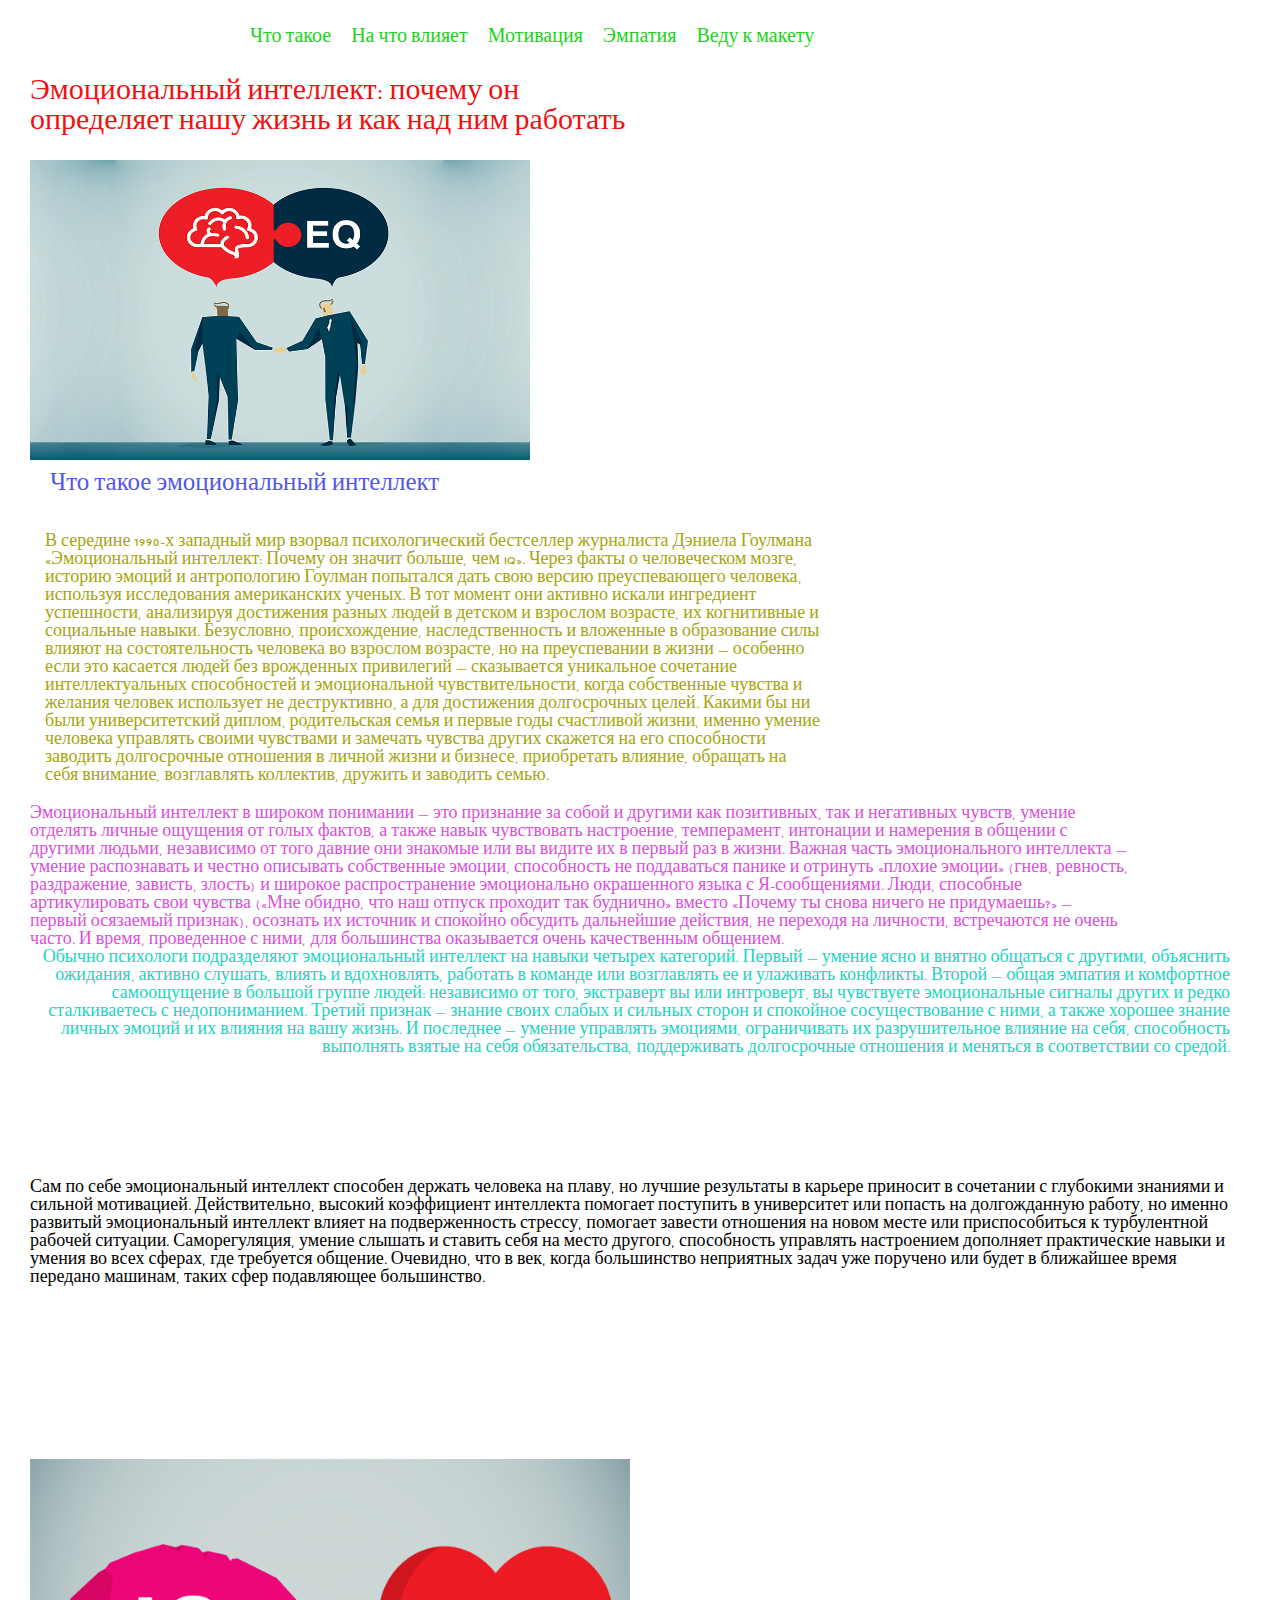
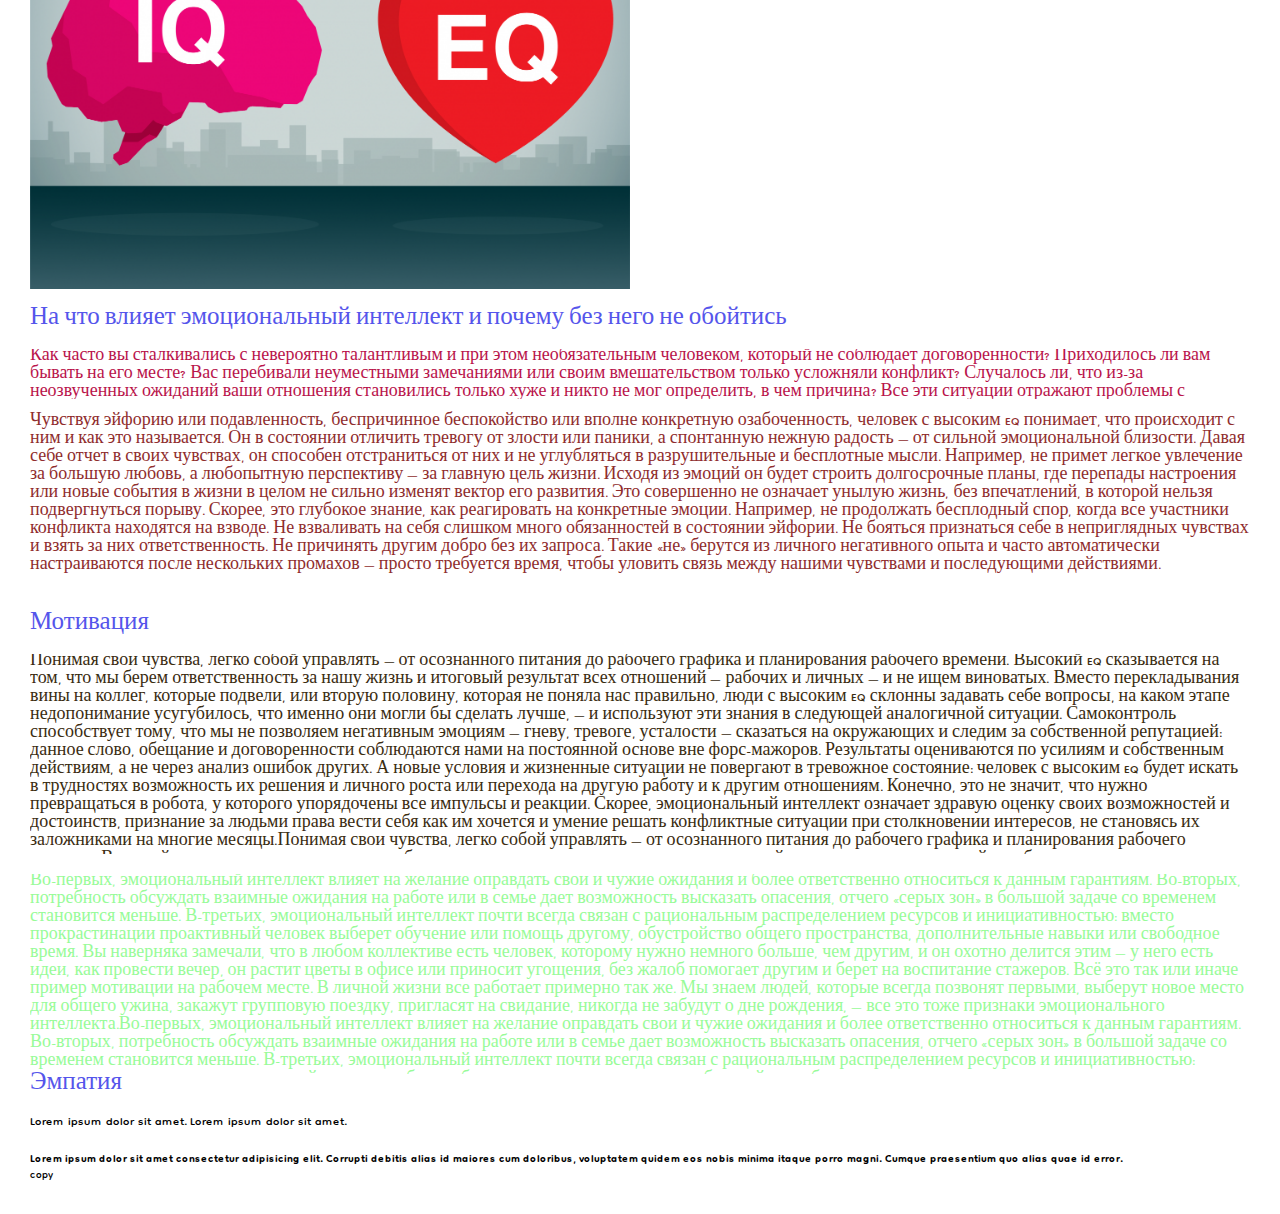
<file: index.html>
<!DOCTYPE html>
<html lang="ru">

<head>
	<meta charset="UTF-8">
	<meta http-equiv="X-UA-Compatible" content="IE=edge">
	<meta name="viewport" content="width=device-width, initial-scale=1.0">
	<link rel="stylesheet" href="css/style.css">
	<title>Домашняя работа №5</title>
</head>

<body>
	<div class="wrapper">
		<header class="header">
			<nav class="menu">
				<ul class="list">
					<li class="item"><a href="#emotional" class="header-link">Что такое</a></li>
					<li class="item"><a href="#affect" class="header-link">На что влияет</a></li>
					<li class="item"><a href="#motivation" class="header-link">Мотивация</a></li>
					<li class="item"><a href="#empathy" class="header-link">Эмпатия</a></li>
					<li class="item"><a href="design.html" class="header-link">Веду к макету</a></li>
				</ul>
			</nav>
		</header>
		<main class="main">
			<h1 class="main-title">Эмоциональный интеллект: почему он определяет нашу жизнь и как над ним работать</h1>
			<img src="img/1.png" alt="2 мужчиный жмут руки. Один из них - обычный интелект, другой - эмоциональный"
				class="main-image">
			<h2 id="emotional" class="what-is-emotional">Что такое эмоциональный интеллект</h2>
			<p class="text-width">В середине 1990-х западный мир взорвал психологический бестселлер журналиста Дэниела
				Гоулмана «Эмоциональный интеллект: Почему он значит больше, чем IQ». Через факты о человеческом мозге,
				историю эмоций и антропологию Гоулман попытался дать свою версию преуспевающего человека, используя
				исследования американских ученых. В тот момент они активно искали ингредиент успешности, анализируя
				достижения разных людей в детском и взрослом возрасте, их когнитивные и социальные навыки. Безусловно,
				происхождение, наследственность и вложенные в образование силы влияют на состоятельность человека во
				взрослом возрасте, но на преуспевании в жизни — особенно если это касается людей без врожденных привилегий —
				сказывается уникальное сочетание интеллектуальных способностей и эмоциональной чувствительности, когда
				собственные чувства и желания человек использует не деструктивно, а для достижения долгосрочных целей.
				Какими бы ни были университетский диплом, родительская семья и первые годы счастливой жизни, именно умение
				человека управлять своими чувствами и замечать чувства других скажется на его способности заводить
				долгосрочные отношения в личной жизни и бизнесе, приобретать влияние, обращать на себя внимание, возглавлять
				коллектив, дружить и заводить семью.</p>
			<p class="text-max-width">Эмоциональный интеллект в широком понимании — это признание за собой и другими как
				позитивных, так и негативных чувств, умение отделять личные ощущения от голых фактов, а также навык
				чувствовать настроение, темперамент, интонации и намерения в общении с другими людьми, независимо от того
				давние они знакомые или вы видите их в первый раз в жизни. Важная часть эмоционального интеллекта — умение
				распознавать и честно описывать собственные эмоции, способность не поддаваться панике и отринуть «плохие
				эмоции» (гнев, ревность, раздражение, зависть, злость) и широкое распространение эмоционально окрашенного
				языка с Я-сообщениями. Люди, способные артикулировать свои чувства («Мне обидно, что наш отпуск проходит так
				буднично» вместо «Почему ты снова ничего не придумаешь?» — первый осязаемый признак), осознать их источник и
				спокойно обсудить дальнейшие действия, не переходя на личности, встречаются не очень часто. И время,
				проведенное с ними, для большинства оказывается очень качественным общением.</p>
			<p class="text-min-width">Обычно психологи подразделяют эмоциональный интеллект на навыки четырех категорий.
				Первый — умение ясно и внятно общаться с другими, объяснить ожидания, активно слушать, влиять и вдохновлять,
				работать в команде или возглавлять ее и улаживать конфликты. Второй — общая эмпатия и комфортное
				самоощущение в большой группе людей: независимо от того, экстраверт вы или интроверт, вы чувствуете
				эмоциональные сигналы других и редко сталкиваетесь с недопониманием. Третий признак — знание своих слабых и
				сильных сторон и спокойное сосуществование с ними, а также хорошее знание личных эмоций и их влияния на вашу
				жизнь. И последнее — умение управлять эмоциями, ограничивать их разрушительное влияние на себя, способность
				выполнять взятые на себя обязательства, поддерживать долгосрочные отношения и меняться в соответствии со
				средой.</p>
			<div class="block-height">
				<p class="text-height">Сам по себе эмоциональный интеллект способен держать человека на плаву, но лучшие
					результаты в карьере приносит в сочетании с глубокими знаниями и сильной мотивацией. Действительно,
					высокий
					коэффициент интеллекта помогает поступить в университет или попасть на долгожданную работу, но именно
					развитый эмоциональный интеллект влияет на подверженность стрессу, помогает завести отношения на новом
					месте
					или приспособиться к турбулентной рабочей ситуации. Саморегуляция, умение слышать и ставить себя на место
					другого, способность управлять настроением дополняет практические навыки и умения во всех сферах, где
					требуется общение. Очевидно, что в век, когда большинство неприятных задач уже поручено или будет в
					ближайшее время передано машинам, таких сфер подавляющее большинство.</p>
			</div>
			<img src="img/2.png" alt="мозг и сердце" class="heart-and-brain">
			<h2 id="affect" class="what-is-affect">На что влияет эмоциональный интеллект и почему без него не обойтись</h2>
			<p class="text-max-height">Как часто вы сталкивались с невероятно талантливым и при этом необязательным
				человеком, который не соблюдает договоренности? Приходилось ли вам бывать на его месте? Вас перебивали
				неуместными замечаниями или своим вмешательством только усложняли конфликт? Случалось ли, что из-за
				неозвученных ожиданий ваши отношения становились только хуже и никто не мог определить, в чем причина? Все
				эти ситуации отражают проблемы с эмоциональным интеллектом: когда непонимание намерений и настроения,
				эмоционального состояния и мотивации делает простое общение напряженным, негативным или даже грубым. На что
				в первую очередь влияет эмоциональный интеллект?</p>
			<p class="text-min-height">Чувствуя эйфорию или подавленность, беспричинное беспокойство или вполне конкретную
				озабоченность, человек с высоким EQ понимает, что происходит с ним и как это называется. Он в состоянии
				отличить тревогу от злости или паники, а спонтанную нежную радость — от сильной эмоциональной близости.
				Давая себе отчет в своих чувствах, он способен отстраниться от них и не углубляться в разрушительные и
				бесплотные мысли. Например, не примет легкое увлечение за большую любовь, а любопытную перспективу — за
				главную цель жизни. Исходя из эмоций он будет строить долгосрочные планы, где перепады настроения или новые
				события в жизни в целом не сильно изменят вектор его развития. Это совершенно не означает унылую жизнь, без
				впечатлений, в которой нельзя подвергнуться порыву. Скорее, это глубокое знание, как реагировать на
				конкретные эмоции. Например, не продолжать бесплодный спор, когда все участники конфликта находятся на
				взводе. Не взваливать на себя слишком много обязанностей в состоянии эйфории. Не бояться признаться себе в
				неприглядных чувствах и взять за них ответственность. Не причинять другим добро без их запроса. Такие «не»
				берутся из личного негативного опыта и часто автоматически настраиваются после нескольких промахов — просто
				требуется время, чтобы уловить связь между нашими чувствами и последующими действиями.</p>
			<h2 id="motivation" class="motivation-title">Мотивация</h2>
			<div class="block-full">
				<p class="full-scroll">Понимая свои чувства, легко собой управлять — от осознанного питания до рабочего
					графика и планирования рабочего времени. Высокий EQ сказывается на том, что мы берем ответственность за
					нашу жизнь и итоговый результат всех отношений — рабочих и личных — и не ищем виноватых. Вместо
					перекладывания вины на коллег, которые подвели, или вторую половину, которая не поняла нас правильно,
					люди с высоким EQ склонны задавать себе вопросы, на каком этапе недопонимание усугубилось, что именно они
					могли бы сделать лучше, — и используют эти знания в следующей аналогичной ситуации. Самоконтроль
					способствует тому, что мы не позволяем негативным эмоциям — гневу, тревоге, усталости — сказаться на
					окружающих и следим за собственной репутацией: данное слово, обещание и договоренности соблюдаются нами
					на постоянной основе вне форс-мажоров. Результаты оцениваются по усилиям и собственным действиям, а не
					через анализ ошибок других. А новые условия и жизненные ситуации не повергают в тревожное состояние:
					человек с высоким EQ будет искать в трудностях возможность их решения и личного роста или перехода на
					другую работу и к другим отношениям. Конечно, это не значит, что нужно превращаться в робота, у которого
					упорядочены все импульсы и реакции. Скорее, эмоциональный интеллект означает здравую оценку своих
					возможностей и достоинств, признание за людьми права вести себя как им хочется и умение решать
					конфликтные ситуации при столкновении интересов, не становясь их заложниками на многие месяцы.Понимая
					свои чувства, легко собой управлять — от осознанного питания до рабочего
					графика и планирования рабочего времени. Высокий EQ сказывается на том, что мы берем ответственность за
					нашу жизнь и итоговый результат всех отношений — рабочих и личных — и не ищем виноватых. Вместо
					перекладывания вины на коллег, которые подвели, или вторую половину, которая не поняла нас правильно,
					люди с высоким EQ склонны задавать себе вопросы, на каком этапе недопонимание усугубилось, что именно они
					могли бы сделать лучше, — и используют эти знания в следующей аналогичной ситуации. Самоконтроль
					способствует тому, что мы не позволяем негативным эмоциям — гневу, тревоге, усталости — сказаться на
					окружающих и следим за собственной репутацией: данное слово, обещание и договоренности соблюдаются нами
					на постоянной основе вне форс-мажоров. Результаты оцениваются по усилиям и собственным действиям, а не
					через анализ ошибок других. А новые условия и жизненные ситуации не повергают в тревожное состояние:
					человек с высоким EQ будет искать в трудностях возможность их решения и личного роста или перехода на
					другую работу и к другим отношениям. Конечно, это не значит, что нужно превращаться в робота, у которого
					упорядочены все импульсы и реакции. Скорее, эмоциональный интеллект означает здравую оценку своих
					возможностей и достоинств, признание за людьми права вести себя как им хочется и умение решать
					конфликтные ситуации при столкновении интересов, не становясь их заложниками на многие месяцы.Понимая
					свои чувства, легко собой управлять — от осознанного питания до рабочего
					графика и планирования рабочего времени. Высокий EQ сказывается на том, что мы берем ответственность за
					нашу жизнь и итоговый результат всех отношений — рабочих и личных — и не ищем виноватых. Вместо
					перекладывания вины на коллег, которые подвели, или вторую половину, которая не поняла нас правильно,
					люди с высоким EQ склонны задавать себе вопросы, на каком этапе недопонимание усугубилось, что именно они
					могли бы сделать лучше, — и используют эти знания в следующей аналогичной ситуации. Самоконтроль
					способствует тому, что мы не позволяем негативным эмоциям — гневу, тревоге, усталости — сказаться на
					окружающих и следим за собственной репутацией: данное слово, обещание и договоренности соблюдаются нами
					на постоянной основе вне форс-мажоров. Результаты оцениваются по усилиям и собственным действиям, а не
					через анализ ошибок других. А новые условия и жизненные ситуации не повергают в тревожное состояние:
					человек с высоким EQ будет искать в трудностях возможность их решения и личного роста или перехода на
					другую работу и к другим отношениям. Конечно, это не значит, что нужно превращаться в робота, у которого
					упорядочены все импульсы и реакции. Скорее, эмоциональный интеллект означает здравую оценку своих
					возможностей и достоинств, признание за людьми права вести себя как им хочется и умение решать
					конфликтные ситуации при столкновении интересов, не становясь их заложниками на многие месяцы.</p>
			</div>
			<div class="block-auto">
				<p class="auto-scroll">Во-первых, эмоциональный интеллект влияет на желание оправдать свои и чужие ожидания
					и более ответственно относиться к данным гарантиям. Во-вторых, потребность обсуждать взаимные ожидания на
					работе или в семье дает возможность высказать опасения, отчего «серых зон» в большой задаче со временем
					становится меньше. В-третьих, эмоциональный интеллект почти всегда связан с рациональным распределением
					ресурсов и инициативностью: вместо прокрастинации проактивный человек выберет обучение или помощь
					другому, обустройство общего пространства, дополнительные навыки или свободное время. Вы наверняка
					замечали, что в любом коллективе есть человек, которому нужно немного больше, чем другим, и он охотно
					делится этим — у него есть идеи, как провести вечер, он растит цветы в офисе или приносит угощения, без
					жалоб помогает другим и берет на воспитание стажеров. Всё это так или иначе пример мотивации на рабочем
					месте. В личной жизни все работает примерно так же. Мы знаем людей, которые всегда позвонят первыми,
					выберут новое место для общего ужина, закажут групповую поездку, пригласят на свидание, никогда не
					забудут о дне рождения, — все это тоже признаки эмоционального интеллекта.Во-первых, эмоциональный
					интеллект влияет на желание оправдать свои и чужие ожидания
					и более ответственно относиться к данным гарантиям. Во-вторых, потребность обсуждать взаимные ожидания на
					работе или в семье дает возможность высказать опасения, отчего «серых зон» в большой задаче со временем
					становится меньше. В-третьих, эмоциональный интеллект почти всегда связан с рациональным распределением
					ресурсов и инициативностью: вместо прокрастинации проактивный человек выберет обучение или помощь
					другому, обустройство общего пространства, дополнительные навыки или свободное время. Вы наверняка
					замечали, что в любом коллективе есть человек, которому нужно немного больше, чем другим, и он охотно
					делится этим — у него есть идеи, как провести вечер, он растит цветы в офисе или приносит угощения, без
					жалоб помогает другим и берет на воспитание стажеров. Всё это так или иначе пример мотивации на рабочем
					месте. В личной жизни все работает примерно так же. Мы знаем людей, которые всегда позвонят первыми,
					выберут новое место для общего ужина, закажут групповую поездку, пригласят на свидание, никогда не
					забудут о дне рождения, — все это тоже признаки эмоционального интеллекта.Во-первых, эмоциональный
					интеллект влияет на желание оправдать свои и чужие ожидания
					и более ответственно относиться к данным гарантиям. Во-вторых, потребность обсуждать взаимные ожидания на
					работе или в семье дает возможность высказать опасения, отчего «серых зон» в большой задаче со временем
					становится меньше. В-третьих, эмоциональный интеллект почти всегда связан с рациональным распределением
					ресурсов и инициативностью: вместо прокрастинации проактивный человек выберет обучение или помощь
					другому, обустройство общего пространства, дополнительные навыки или свободное время. Вы наверняка
					замечали, что в любом коллективе есть человек, которому нужно немного больше, чем другим, и он охотно
					делится этим — у него есть идеи, как провести вечер, он растит цветы в офисе или приносит угощения, без
					жалоб помогает другим и берет на воспитание стажеров. Всё это так или иначе пример мотивации на рабочем
					месте. В личной жизни все работает примерно так же. Мы знаем людей, которые всегда позвонят первыми,
					выберут новое место для общего ужина, закажут групповую поездку, пригласят на свидание, никогда не
					забудут о дне рождения, — все это тоже признаки эмоционального интеллекта.</p>
			</div>
			<h2 id="empathy" class="empathy-title">Эмпатия</h2>
			<p class="inline-one">Lorem ipsum dolor sit amet.</p>
			<p class="inline-two">Lorem ipsum dolor sit amet.</p>
			<span class="bold">Lorem ipsum dolor sit amet consectetur adipisicing elit. Corrupti debitis alias id maiores
				cum doloribus, voluptatem quidem eos nobis minima itaque porro magni. Cumque praesentium quo alias quae id
				error.</span>
		</main>
		<footer class="footer">
			<div class="copy">copy</div>
		</footer>
	</div>
</body>

</html>
</file>
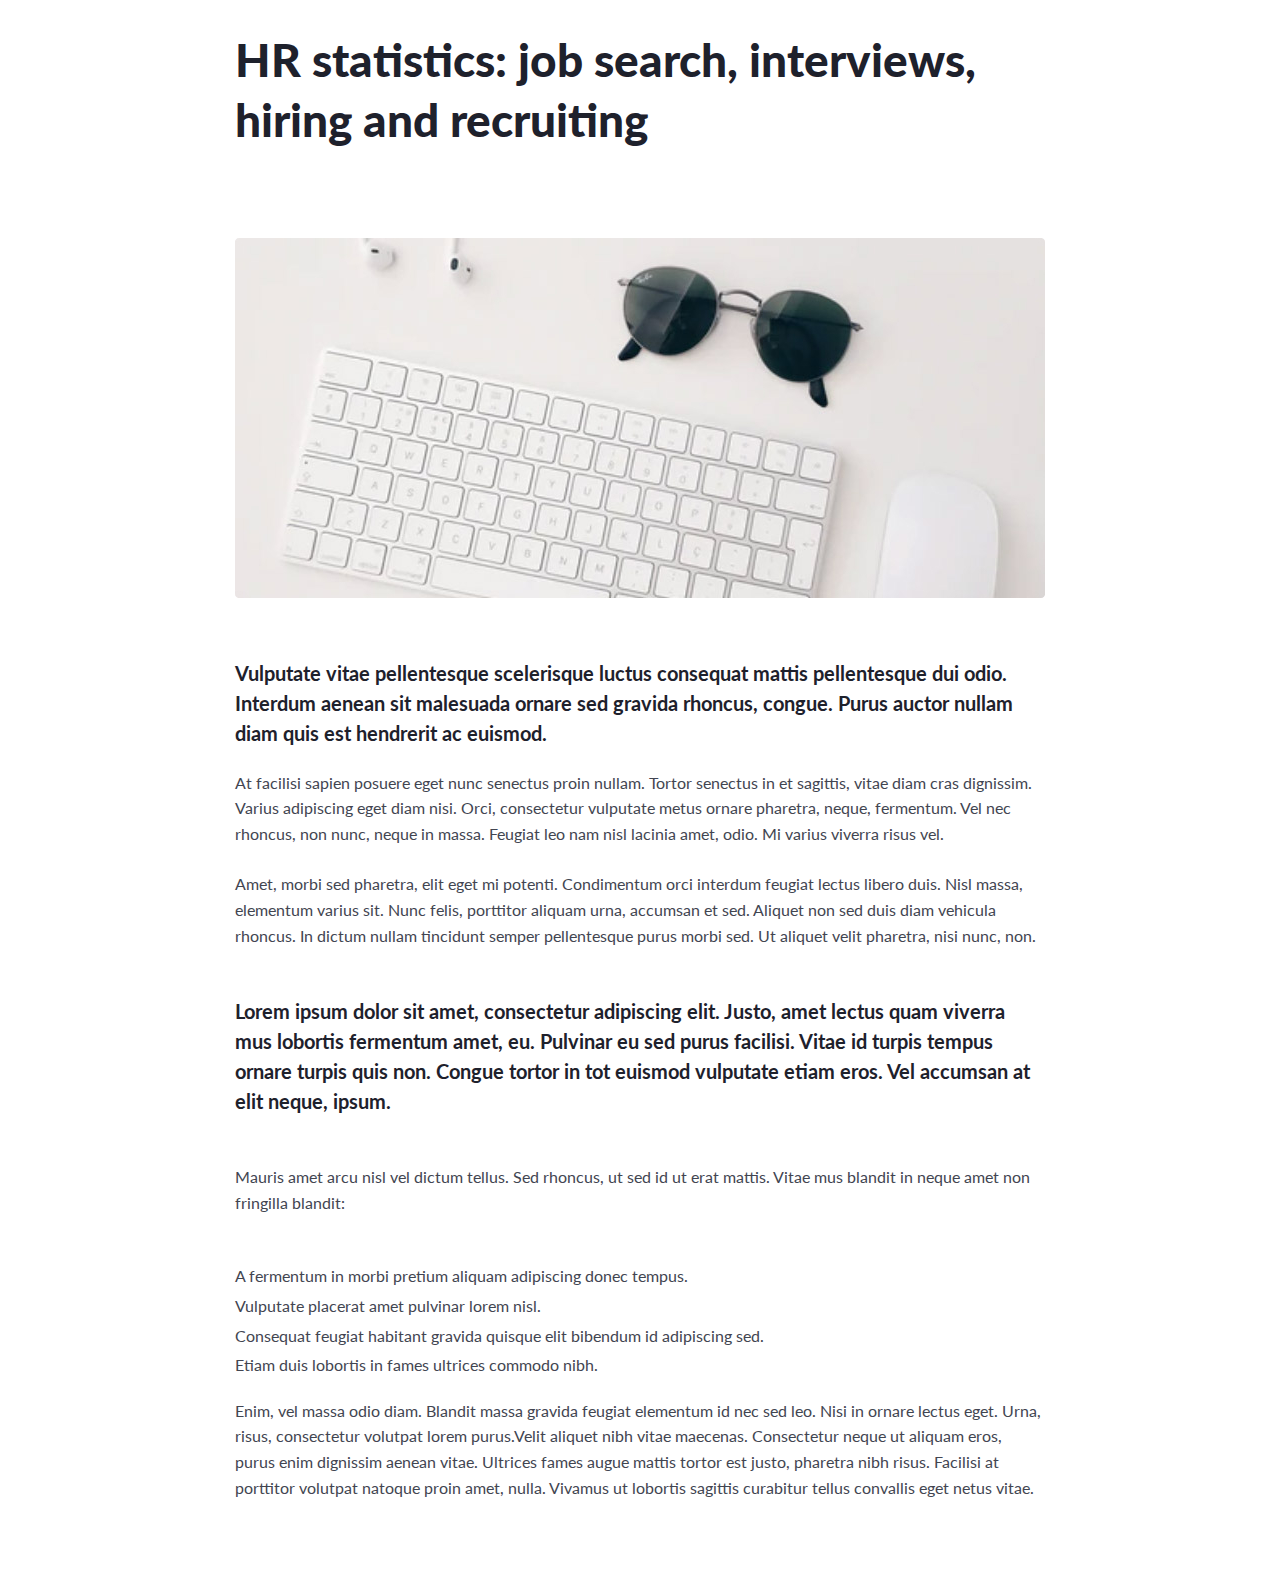
<file: design.html>
<!DOCTYPE html>
<html lang="en">

<head>
	<meta charset="UTF-8">
	<meta http-equiv="X-UA-Compatible" content="IE=edge">
	<meta name="viewport" content="width=device-width, initial-scale=1.0">
	<link rel="stylesheet" href="css/style.css">
	<title>Макет дз</title>
</head>

<body>
	<div class="wrapper">
		<main class="main">
			<div class="body">
				<h1 class="design-title">HR statistics: job search, interviews, hiring and recruiting</h1>
				<img src="img/image.jpg" alt="keyboard and glasses" class="design-image">
				<p class="design-bold">Vulputate vitae pellentesque scelerisque luctus consequat mattis pellentesque dui
					odio.
					Interdum
					aenean sit malesuada ornare sed gravida rhoncus, congue. Purus auctor nullam diam quis est hendrerit ac
					euismod. </p>
				<p class="design-text mb">At facilisi sapien posuere eget nunc senectus proin nullam. Tortor senectus in et
					sagittis,
					vitae
					diam cras dignissim. Varius adipiscing eget diam nisi. Orci, consectetur vulputate metus ornare pharetra,
					neque, fermentum. Vel nec rhoncus, non nunc, neque in massa. Feugiat leo nam nisl lacinia amet, odio. Mi
					varius
					viverra risus vel.</p>
				<p class="design-text">Amet, morbi sed pharetra, elit eget mi potenti. Condimentum orci interdum feugiat
					lectus libero
					duis. Nisl massa, elementum varius sit. Nunc felis, porttitor aliquam urna, accumsan et sed. Aliquet non
					sed
					duis diam vehicula rhoncus. In dictum nullam tincidunt semper pellentesque purus morbi sed. Ut aliquet
					velit
					pharetra, nisi nunc, non.</p>
				<p class="design-bold mb-bold">Lorem ipsum dolor sit amet, consectetur adipiscing elit. Justo, amet lectus
					quam
					viverra mus
					lobortis fermentum amet, eu. Pulvinar eu sed purus facilisi. Vitae id turpis tempus ornare turpis quis
					non.
					Congue tortor in tot euismod vulputate etiam eros. Vel accumsan at elit neque, ipsum.</p>
				<p class="design-text">Mauris amet arcu nisl vel dictum tellus. Sed rhoncus, ut sed id ut erat mattis. Vitae
					mus
					blandit
					in neque amet non fringilla blandit:</p>
				<ul class="design-list">
					<li class="design-item">A fermentum in morbi pretium aliquam adipiscing donec tempus.</li>
					<li class="design-item">Vulputate placerat amet pulvinar lorem nisl.</li>
					<li class="design-item">Consequat feugiat habitant gravida quisque elit bibendum id adipiscing sed.</li>
					<li class="design-item">Etiam duis lobortis in fames ultrices commodo nibh.</li>
				</ul>
				<p class="design-text">Enim, vel massa odio diam. Blandit massa gravida feugiat elementum id nec sed leo.
					Nisi in
					ornare
					lectus eget. Urna, risus, consectetur volutpat lorem purus.Velit aliquet nibh vitae maecenas.
					Consectetur neque ut aliquam eros, purus enim dignissim aenean vitae. Ultrices fames augue mattis tortor
					est justo,
					pharetra nibh risus. Facilisi at porttitor volutpat natoque proin amet, nulla. Vivamus ut lobortis
					sagittis
					curabitur tellus convallis eget netus vitae.</p>
			</div>
		</main>
	</div>
</body>

</html>
</file>
<file: css/style.css>
/* &display:swap; */
@import "null.css";
@import url("https://fonts.googleapis.com/css?family=Dongle:regular,700&display:swap;");
@import url(https://fonts.googleapis.com/css?family=Lato:regular,700,900&display:swap;);
/* ================================================================ */
body {
	font-family: "Dongle";
}
.wrapper {
	padding: 30px;
	min-height: 100%;
	overflow: hidden;
}
/* ================================================================ */
p {
	font-size: 18px;
}
h2 {
	font-size: 25px;
	color: rgb(85, 85, 235);
}
.header {
	margin: 0px 0px 30px 0px;
}
.menu {
}
.list {
	font-size: 0;
	max-width: 800px;
	margin: 0px auto;
}
.item {
	display: inline-block;
	margin: 0px 10px;
}
.header-link {
	font-size: 20px;
	color: rgb(26, 211, 26);
}
.main {
}
.main-title {
	font-size: 30px;
	max-width: 600px;
	color: rgb(238, 18, 18);
	margin-bottom: 20px;
}
.main-image {
	width: 500px;
	height: 300px;
}
.what-is-emotional {
	margin-top: 15px;
	margin-left: 20px;
	margin-bottom: 15px;
}
.text-width {
	padding-top: 20px;
	padding-left: 15px;
	padding-bottom: 20px;
	padding-right: 10px;
	color: rgb(165, 165, 13);
	width: 800px;
}
.text-max-width {
	color: rgb(218, 80, 218);
	max-width: 1100px;
}
.text-min-width {
	color: rgb(29, 211, 193);
	min-width: 500px;
	text-align: right;
	margin-right: 20px;
}
.block-height {
	height: 400px;
}
.text-height {
	padding: 10% 0px 0px 0px;
	/* height: 60%; */
}

.heart-and-brain {
	max-width: 600px;
	max-height: 450px;
	margin: 0px 0px 20px 0px;
}
.what-is-affect {
	margin: 0px 0px 15px 0px;
}
.text-max-height {
	color: rgb(185, 20, 75);
	max-height: 50px;
	overflow: hidden;
	margin: 0px 0px 15px 0px;
}
.text-min-height {
	min-height: 200px;
	color: rgb(143, 45, 45);
}
.block-full {
	height: 200px;
	overflow: scroll;
	margin: 0px 0px 20px 0px;
}
.full-scroll {
	color: rgb(58, 44, 17);
}
.block-auto {
	height: 200px;
	overflow: auto;
}
.auto-scroll {
	color: palegreen;
}
.motivation-title {
	margin: 0px 0px 15px 0px;
}
.empathy-title {
	margin: 0px 0px 15px 0px;
}
.inline-one {
	display: inline;
}
.inline-two {
	display: inline;
}
.bold {
	margin: 20px 0px 0px 0px;
	font-weight: 700;
	display: block;
}

.body {
	font-family: "Lato", sans-serif;
	max-width: 810px;
	margin: 0px auto;
	color: #424551;
}
.design-title {
	font-weight: 900;
	font-size: 46px;
	line-height: 130%;
	color: #1e212c;
	margin: 0px 0px 88px 0px;
}
.design-image {
	margin: 0px 0px 60px 0px;
}

.design-text.mb {
	margin: 0px 0px 25px 0px;
}
.design-text {
	font-size: 16px;
	line-height: 160%;
	margin: 0px 0px 48px 0px;
}
.design-bold {
	font-weight: 700;
	font-size: 20px;
	line-height: 150%;
	color: #1e212c;
	margin: 0px 0px 22px 0px;
}
.design-bold.mb-bold {
	margin: 0px 0px 48px 0px;
}
.design-list {
	margin: 0px 0px 20px 0px;
}
.design-list li {
	margin: 0px 0px 4px 0px;
}
.design-item {
	font-size: 16px;
	line-height: 160%;
}
</file>
